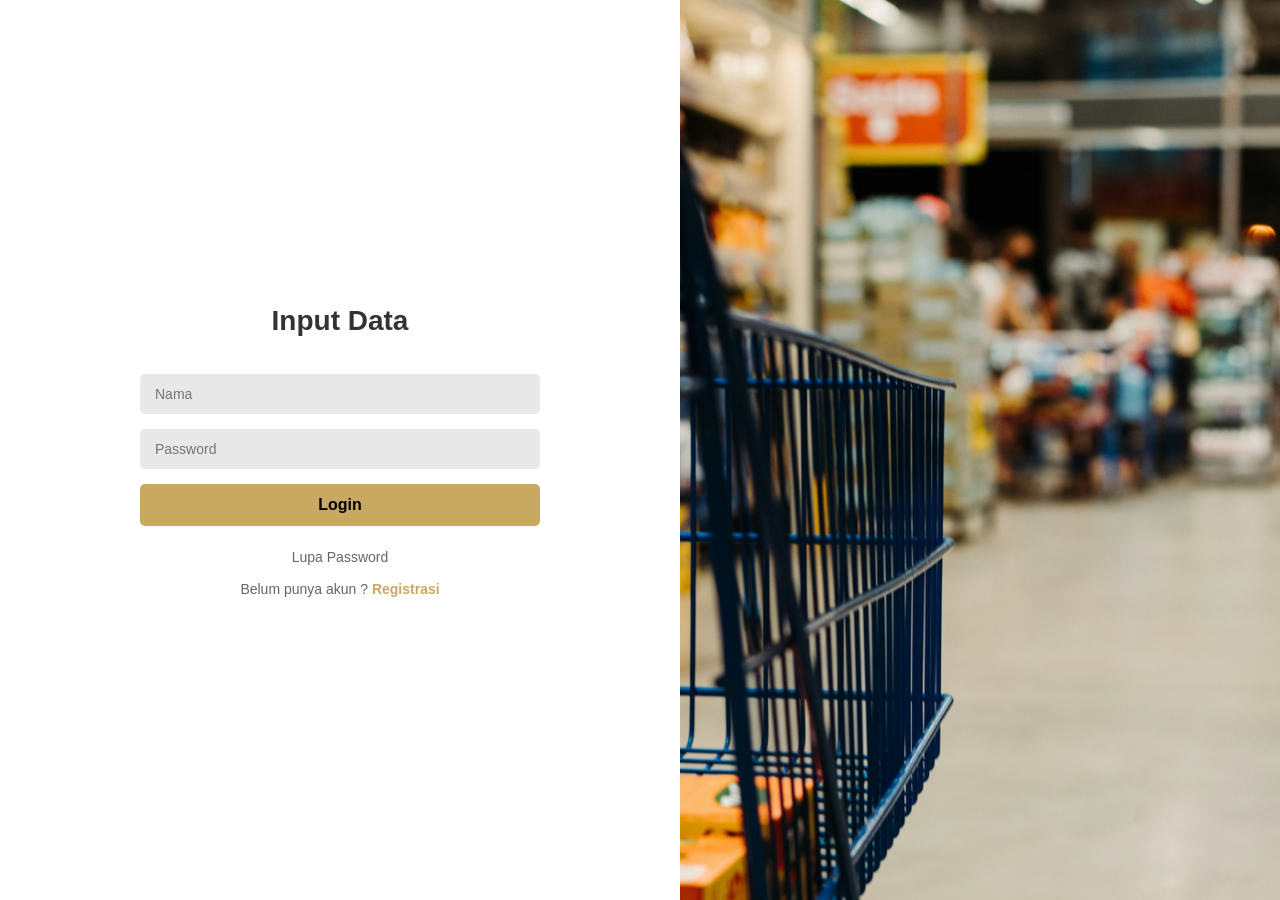
<file: index.html>
<!DOCTYPE html>
<html lang="id">
<head>
    <meta charset="UTF-8">
    <meta name="viewport" content="width=device-width, initial-scale=1.0">
    <title>Login - Mini Market</title>
    <link rel="stylesheet" href="styles.css">
    <link rel="icon" type="image/png" href="foto/icon.png">
</head>
<body>
    <div class="auth-container">
        <!-- Form Section (Left) -->
        <div class="auth-form-section">
            <h1 class="auth-title">Input Data</h1>
            <form class="auth-form" onsubmit="handleLogin(event)">
                <div class="form-group">
                    <input type="text" placeholder="Nama" class="auth-input" required>
                </div>
                <div class="form-group">
                    <input type="password" placeholder="Password" class="auth-input" required>
                </div>
                <button type="submit" class="auth-btn">Login</button>
            </form>
            
            <div class="auth-links">
                <a href="forgot-password.html" class="auth-link">Lupa Password</a>
                <p class="auth-signup">Belum punya akun ? <a href="register.html" class="auth-link-highlight">Registrasi</a></p>
            </div>
        </div>

        <!-- Image Section (Right) -->
        <div class="auth-image-section">
            <img src="foto/login.png" alt="Shopping Cart" class="auth-image">
        </div>
    </div>

    <script>
        function handleLogin(e) {
            e.preventDefault();
            alert('Login berhasil! Redirect ke halaman utama...');
            window.location.href = 'home.html';
        }
    </script>
</body>
</html>
</file>
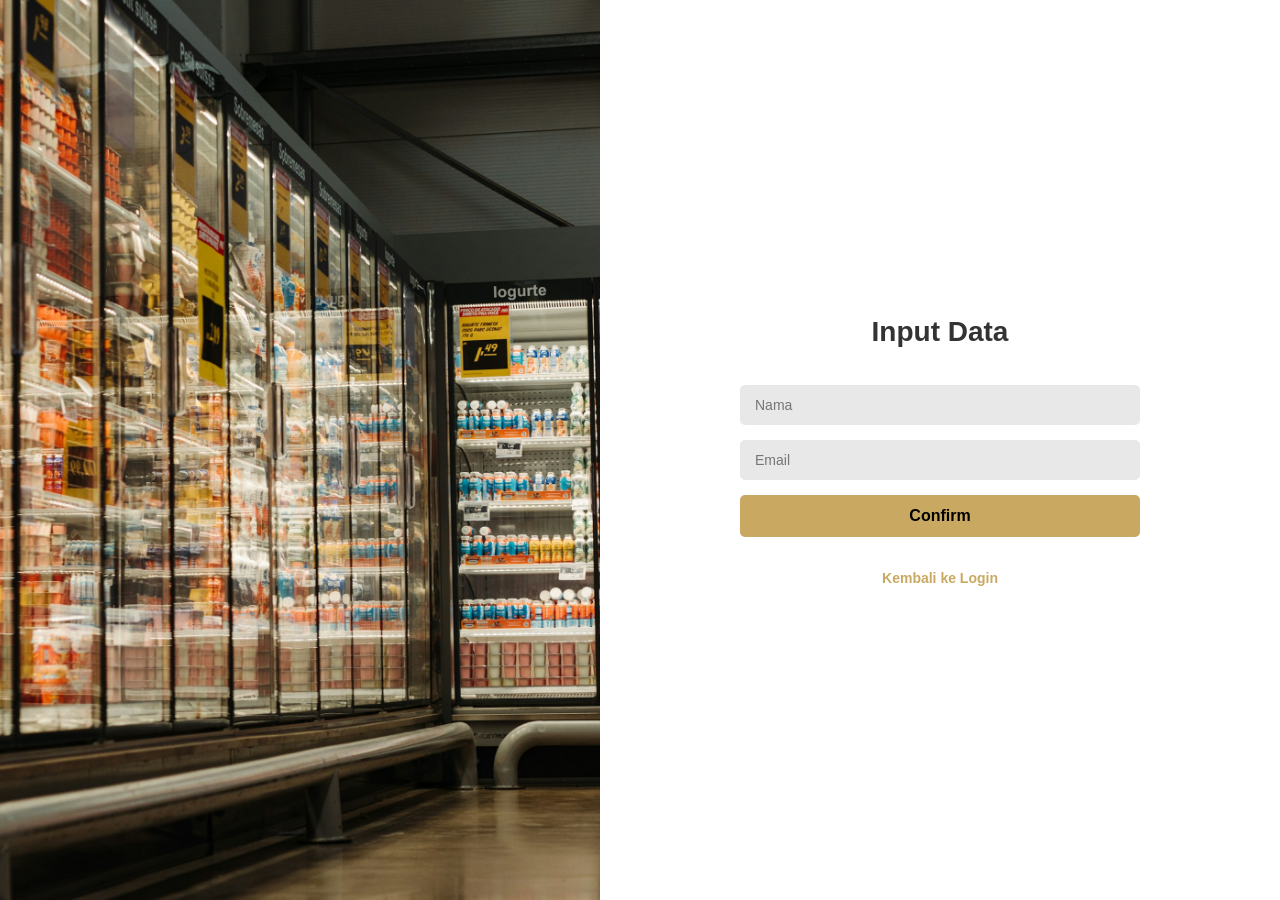
<file: forgot-password.html>
<!DOCTYPE html>
<html lang="id">
<head>
    <meta charset="UTF-8">
    <meta name="viewport" content="width=device-width, initial-scale=1.0">
    <title>Lupa Password - Mini Market</title>
    <link rel="stylesheet" href="styles.css">
    <link rel="icon" type="image/png" href="foto/icon.png">
</head>
<body>
    <div class="auth-container">
        <!-- Image Section (Left) -->
        <div class="auth-image-section">
            <img src="foto/forgot.png" alt="Freezer" class="auth-image">
        </div>

        <!-- Form Section (Right) -->
        <div class="auth-form-section">
            <h1 class="auth-title">Input Data</h1>
            <form class="auth-form" onsubmit="handleForgotPassword(event)">
                <div class="form-group">
                    <input type="text" placeholder="Nama" class="auth-input" required>
                </div>
                <div class="form-group">
                    <input type="email" placeholder="Email" class="auth-input" required>
                </div>
                <button type="submit" class="auth-btn">Confirm</button>
            </form>
            
            <p class="auth-back"><a href="index.html" class="auth-link-highlight">Kembali ke Login</a></p>
        </div>
    </div>

    <script>
        function handleForgotPassword(e) {
            e.preventDefault();
            alert('Link reset password telah dikirim ke email Anda!');
            window.location.href = 'index.html';
        }
    </script>
</body>
</html>
</file>
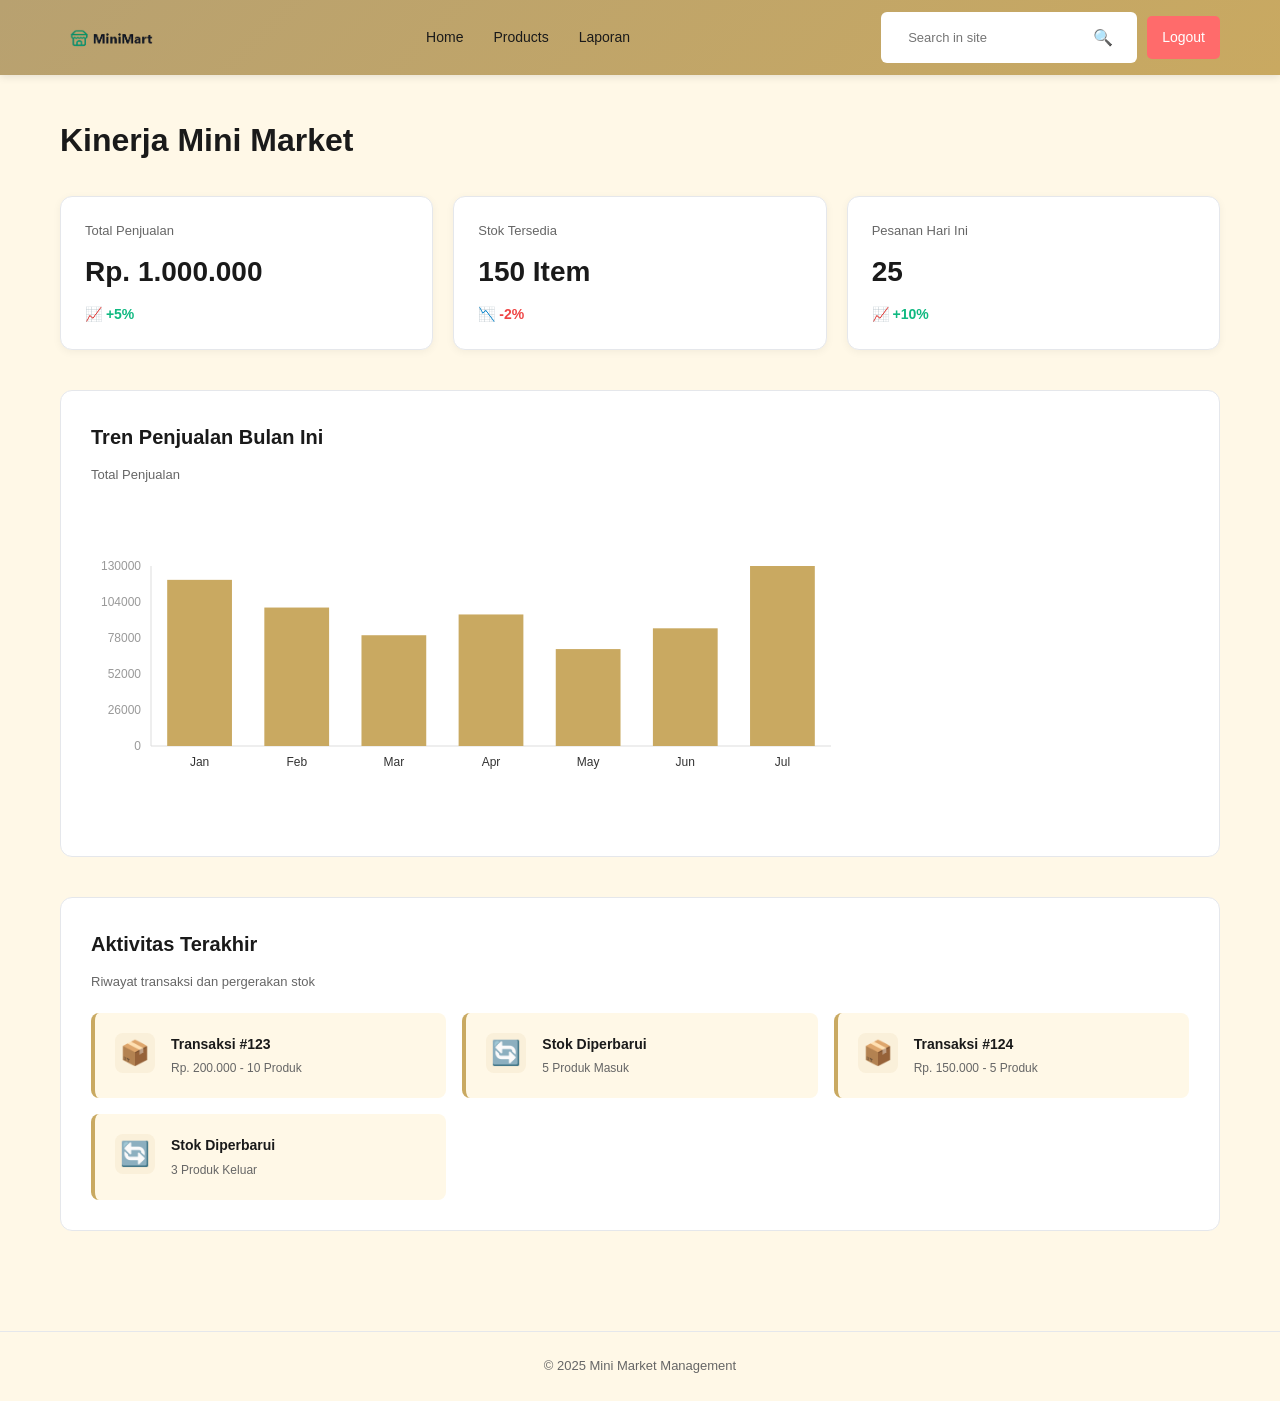
<file: home.html>
<!DOCTYPE html>
<html lang="id">
<head>
    <meta charset="UTF-8">
    <meta name="viewport" content="width=device-width, initial-scale=1.0">
    <title>Home - Mini Market Management</title>
    <link rel="stylesheet" href="styles.css">
    <link rel="icon" type="image/png" href="foto/icon.png">
</head>
<body>
    <!-- Header/Navigation -->
    <header class="header">
        <div class="header-container">
            <div class="logo">
                <img src="foto/logo.png" alt="Mini Market Logo" class="logo-image">
            </div>
            <nav class="nav">
                <a href="home.html" class="nav-link">Home</a>
                <a href="products.html" class="nav-link">Products</a>
                <a href="laporan.html" class="nav-link">Laporan</a>
            </nav>
            <div class="search-container">
                <input type="text" class="search-input" placeholder="Search in site">
                <button class="search-btn">🔍</button>
            </div>
            <!-- Added logout button outside search container -->
            <a href="javascript:void(0)" class="logout-btn" onclick="confirmLogout()">Logout</a>
        </div>
    </header>

    <!-- Main Content -->
    <main class="main-content">
        <h1>Kinerja Mini Market</h1>
        
        <!-- Stats Cards -->
        <div class="stats-container">
            <div class="stat-card fade-in" style="animation-delay: 0s">
                <p class="stat-label">Total Penjualan</p>
                <h3 class="stat-value">Rp. 1.000.000</h3>
                <p class="stat-change positive">📈 +5%</p>
            </div>
            <div class="stat-card fade-in" style="animation-delay: 0.1s">
                <p class="stat-label">Stok Tersedia</p>
                <h3 class="stat-value">150 Item</h3>
                <p class="stat-change negative">📉 -2%</p>
            </div>
            <div class="stat-card fade-in" style="animation-delay: 0.2s">
                <p class="stat-label">Pesanan Hari Ini</p>
                <h3 class="stat-value">25</h3>
                <p class="stat-change positive">📈 +10%</p>
            </div>
        </div>

        <!-- Chart Section -->
        <div class="chart-section fade-in" style="animation-delay: 0.3s">
            <h2>Tren Penjualan Bulan Ini</h2>
            <p class="chart-subtitle">Total Penjualan</p>
            <div class="chart-container">
                <canvas id="salesChart" width="800" height="300"></canvas>
            </div>
        </div>

        <!-- Activities Section -->
        <div class="activities-section fade-in" style="animation-delay: 0.4s">
            <h2>Aktivitas Terakhir</h2>
            <p class="activities-subtitle">Riwayat transaksi dan pergerakan stok</p>
            <div class="activities-grid">
                <div class="activity-card">
                    <div class="activity-icon">📦</div>
                    <div class="activity-content">
                        <h4>Transaksi #123</h4>
                        <p>Rp. 200.000 - 10 Produk</p>
                    </div>
                </div>
                <div class="activity-card">
                    <div class="activity-icon">🔄</div>
                    <div class="activity-content">
                        <h4>Stok Diperbarui</h4>
                        <p>5 Produk Masuk</p>
                    </div>
                </div>
                <div class="activity-card">
                    <div class="activity-icon">📦</div>
                    <div class="activity-content">
                        <h4>Transaksi #124</h4>
                        <p>Rp. 150.000 - 5 Produk</p>
                    </div>
                </div>
                <div class="activity-card">
                    <div class="activity-icon">🔄</div>
                    <div class="activity-content">
                        <h4>Stok Diperbarui</h4>
                        <p>3 Produk Keluar</p>
                    </div>
                </div>
            </div>
        </div>
    </main>

    <!-- Footer -->
    <footer class="footer">
        <p>© 2025 Mini Market Management</p>
    </footer>

    <!-- Added logout confirmation modal -->
    <div id="logoutModal" class="modal" style="display: none;">
        <div class="modal-content">
            <h2>Ingin Keluar ?</h2>
            <div class="modal-buttons">
                <button class="btn btn-cancel" onclick="cancelLogout()">Batal</button>
                <button class="btn btn-logout" onclick="proceedLogout()">Keluar</button>
            </div>
        </div>
    </div>

    <script src="script.js"></script>
</body>
</html>
</file>
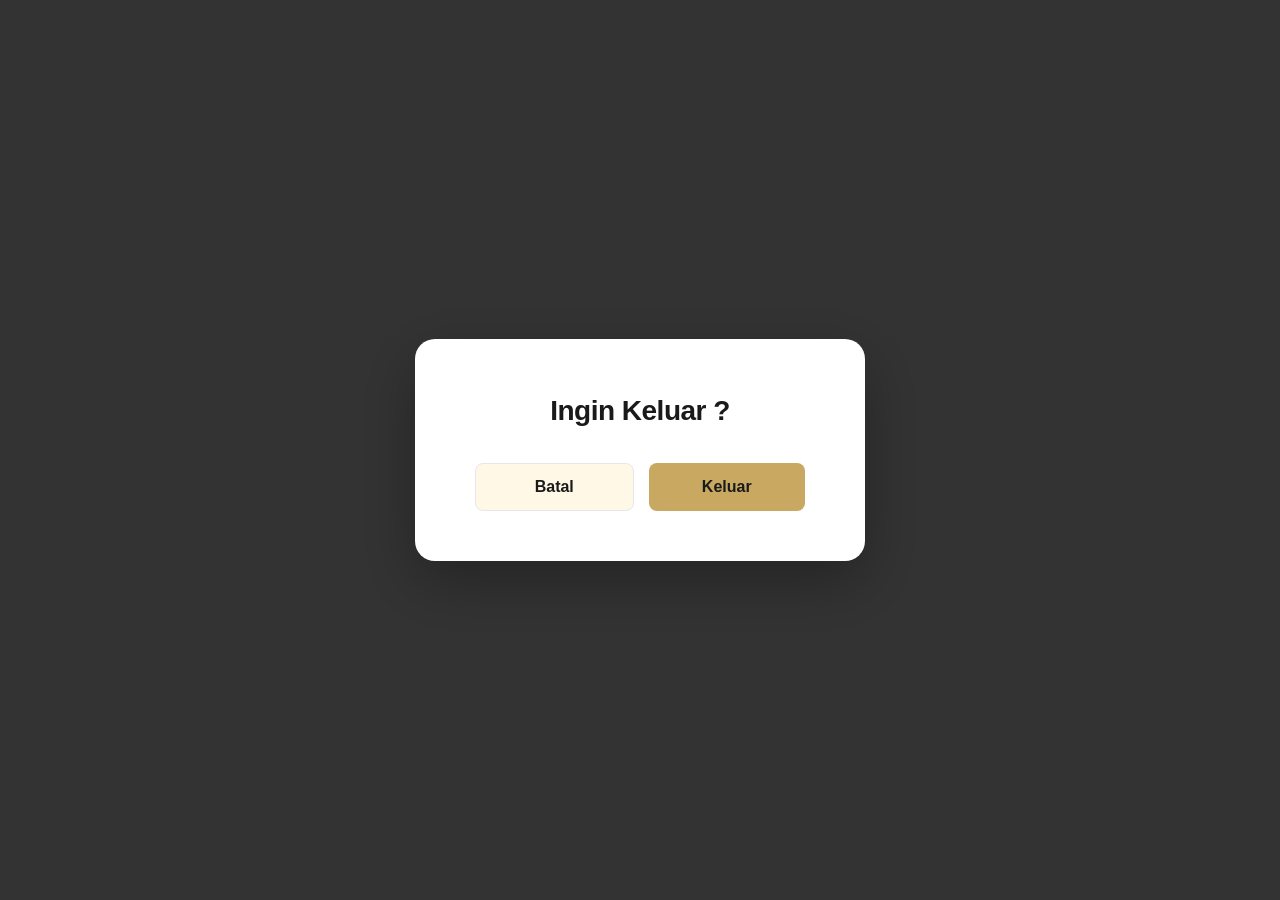
<file: logout.html>
<!DOCTYPE html>
<html lang="id">
<head>
    <meta charset="UTF-8">
    <meta name="viewport" content="width=device-width, initial-scale=1.0">
    <title>Logout - Mini Market Management</title>
    <link rel="stylesheet" href="styles.css">
    <link rel="icon" type="image/png" href="foto/icon.png">
    <style>
        /* Modal styling untuk logout confirmation */
        body {
            margin: 0;
            padding: 0;
            background: rgba(0, 0, 0, 0.5);
            display: flex;
            align-items: center;
            justify-content: center;
            min-height: 100vh;
        }

        .logout-modal {
            position: fixed;
            top: 0;
            left: 0;
            width: 100%;
            height: 100%;
            background: rgba(0, 0, 0, 0.6);
            display: flex;
            align-items: center;
            justify-content: center;
            z-index: 1000;
            animation: fadeIn 0.3s ease-out;
        }

        .logout-modal-content {
            background: white;
            padding: 50px 60px;
            border-radius: 20px;
            text-align: center;
            animation: slideUp 0.4s ease-out;
            max-width: 450px;
            width: 90%;
            box-shadow: 0 20px 60px rgba(0, 0, 0, 0.3);
        }

        .logout-modal-content h2 {
            font-size: 28px;
            font-weight: 600;
            margin: 0 0 30px 0;
            color: #1a1a1a;
            letter-spacing: -0.5px;
        }

        .logout-modal-buttons {
            display: flex;
            gap: 15px;
            justify-content: center;
        }

        .logout-btn-cancel,
        .logout-btn-exit {
            flex: 1;
            padding: 14px 30px;
            border: none;
            border-radius: 8px;
            font-size: 16px;
            font-weight: 600;
            cursor: pointer;
            transition: all 0.3s ease;
            text-decoration: none;
            display: inline-block;
            min-width: 140px;
        }

        .logout-btn-cancel {
            background-color: #FFF8E7;
            color: #1a1a1a;
            border: 1px solid #E5E7EB;
        }

        .logout-btn-cancel:hover {
            background-color: #F5F0E0;
            transform: translateY(-2px);
            box-shadow: 0 4px 12px rgba(0, 0, 0, 0.1);
        }

        .logout-btn-cancel:active {
            transform: translateY(0);
        }

        .logout-btn-exit {
            background-color: #C9A961;
            color: #1a1a1a;
        }

        .logout-btn-exit:hover {
            background-color: #B8956A;
            transform: translateY(-2px);
            box-shadow: 0 4px 12px rgba(201, 169, 97, 0.4);
        }

        .logout-btn-exit:active {
            transform: translateY(0);
        }

        @keyframes fadeIn {
            from {
                opacity: 0;
            }
            to {
                opacity: 1;
            }
        }

        @keyframes slideUp {
            from {
                opacity: 0;
                transform: translateY(30px);
            }
            to {
                opacity: 1;
                transform: translateY(0);
            }
        }

        @keyframes fadeOut {
            from {
                opacity: 1;
                transform: translateY(0);
            }
            to {
                opacity: 0;
                transform: translateY(30px);
            }
        }
    </style>
</head>
<body>
    <!-- Modal akan muncul otomatis saat halaman dibuka -->
    <div class="logout-modal" id="logoutModal">
        <div class="logout-modal-content">
            <h2>Ingin Keluar ?</h2>
            <div class="logout-modal-buttons">
                <button class="logout-btn-cancel" id="cancelBtn">Batal</button>
                <button class="logout-btn-exit" id="exitBtn">Keluar</button>
            </div>
        </div>
    </div>

    <script>
        document.addEventListener('DOMContentLoaded', function() {
            const cancelBtn = document.getElementById('cancelBtn');
            const exitBtn = document.getElementById('exitBtn');
            const logoutModal = document.getElementById('logoutModal');

            cancelBtn.addEventListener('click', function() {
                logoutModal.style.animation = 'fadeOut 0.3s ease-out forwards';
                setTimeout(function() {
                    window.history.back();
                }, 300);
            });

            exitBtn.addEventListener('click', function() {
                logoutModal.style.animation = 'fadeOut 0.3s ease-out forwards';
                setTimeout(function() {
                    window.location.href = './index.html';
                }, 300);
            });
        });
    </script>
</body>
</html>
</file>
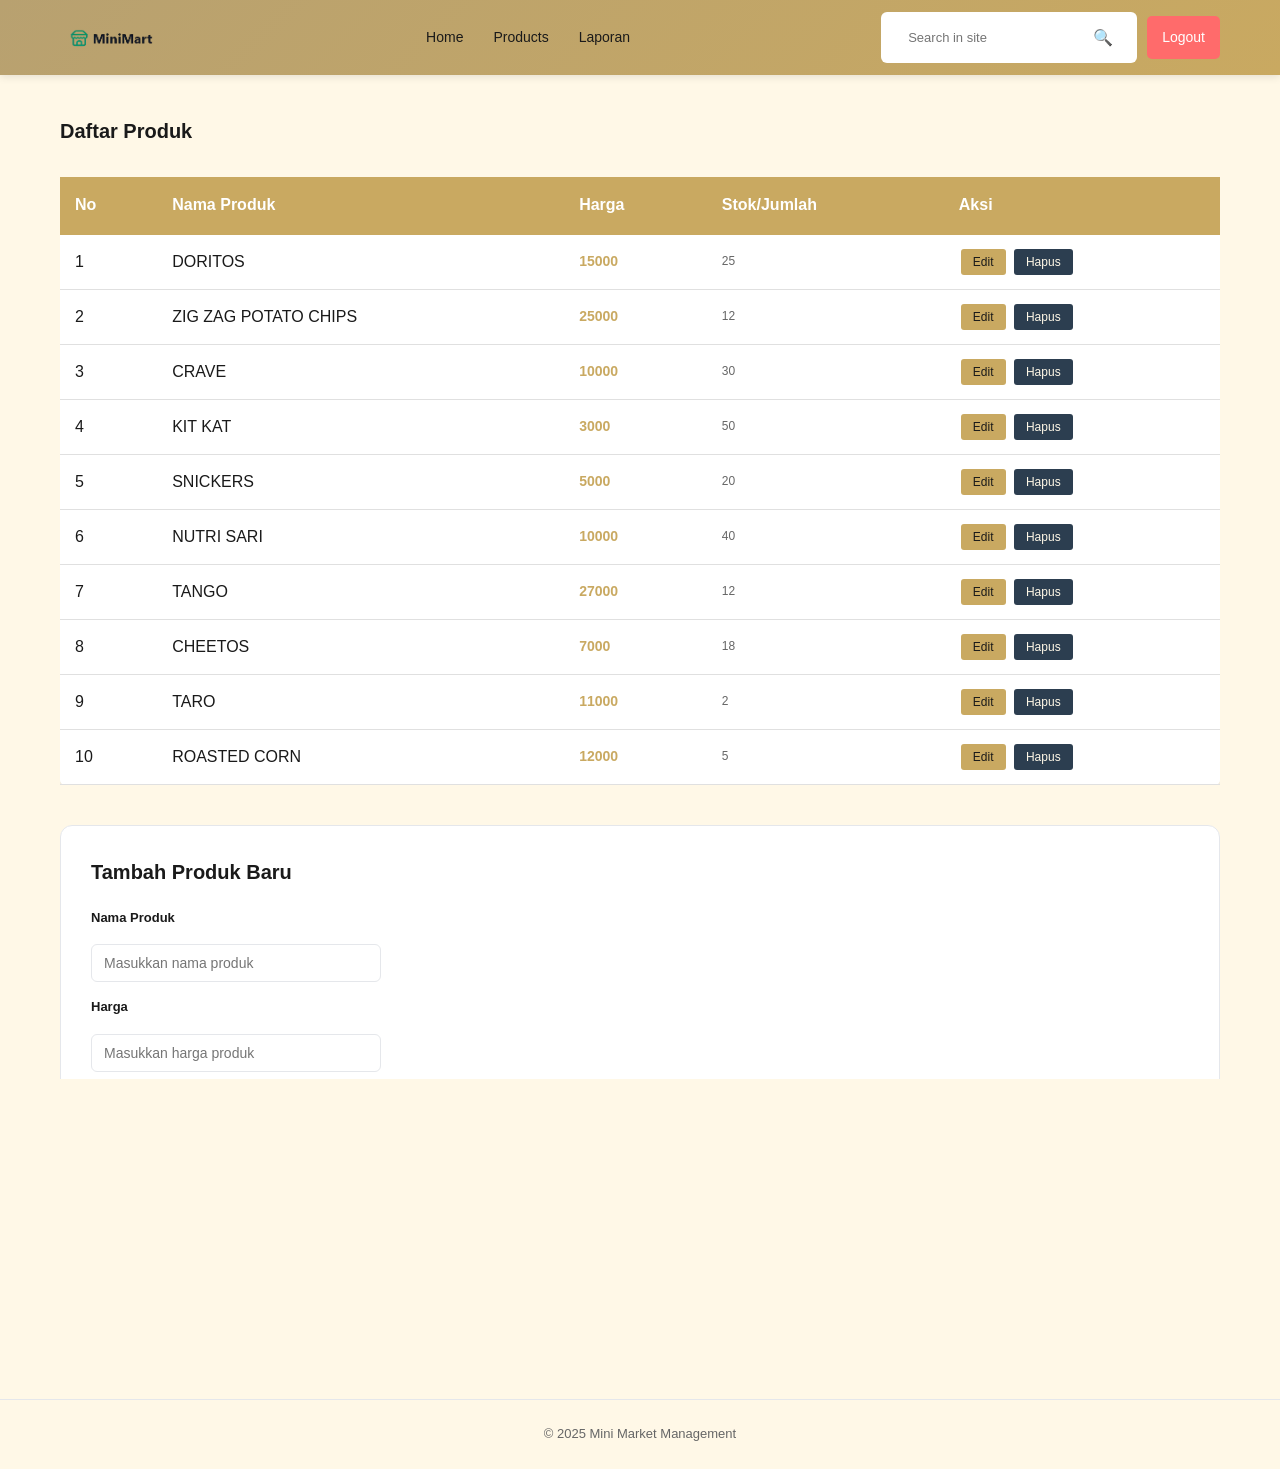
<file: products.html>
<!DOCTYPE html>
<html lang="id">
<head>
    <meta charset="UTF-8">
    <meta name="viewport" content="width=device-width, initial-scale=1.0">
    <title>Products - Mini Market Management</title>
    <link rel="stylesheet" href="styles.css">
    <link rel="icon" type="image/png" href="foto/icon.png">
</head>
<body>
    <!-- Header/Navigation -->
    <header class="header">
        <div class="header-container">
            <div class="logo">
                <img src="foto/logo.png" alt="Mini Market Logo" class="logo-image">
            </div>
            <nav class="nav">
                <a href="home.html" class="nav-link">Home</a>
                <a href="products.html" class="nav-link">Products</a>
                <a href="laporan.html" class="nav-link">Laporan</a>
            </nav>
            <div class="search-container">
                <input type="text" class="search-input" placeholder="Search in site">
                <button class="search-btn">🔍</button>
            </div>
            <!-- Added logout button outside search container -->
            <a href="javascript:void(0)" class="logout-btn" onclick="confirmLogout()">Logout</a>
        </div>
    </header>

    <!-- Main Content -->
    <main class="main-content">
        <h2>Daftar Produk</h2>
        <div class="products-table-section fade-in" style="animation-delay: 0s">
            <table class="products-table" id="productsTable">
                <thead>
                    <tr>
                        <th>No</th>
                        <th>Nama Produk</th>
                        <th>Harga</th>
                        <th>Stok/Jumlah</th>
                        <th>Aksi</th>
                    </tr>
                </thead>
                <tbody>
                    <tr data-id="1">
                        <td>1</td>
                        <td class="product-name">DORITOS</td>
                        <td class="product-price">15000</td>
                        <td class="product-stock">25</td>
                        <td class="product-action">
                            <button class="btn-action btn-edit" onclick="editProduct(this)">Edit</button>
                            <button class="btn-action btn-save" style="display:none" onclick="saveProduct(this)">Simpan</button>
                            <button class="btn-action btn-cancel" style="display:none" onclick="cancelEdit(this)">Batal</button>
                            <button class="btn-action btn-delete" onclick="deleteProduct(this)">Hapus</button>
                        </td>
                    </tr>
                    <tr data-id="2">
                        <td>2</td>
                        <td class="product-name">ZIG ZAG POTATO CHIPS</td>
                        <td class="product-price">25000</td>
                        <td class="product-stock">12</td>
                        <td class="product-action">
                            <button class="btn-action btn-edit" onclick="editProduct(this)">Edit</button>
                            <button class="btn-action btn-save" style="display:none" onclick="saveProduct(this)">Simpan</button>
                            <button class="btn-action btn-cancel" style="display:none" onclick="cancelEdit(this)">Batal</button>
                            <button class="btn-action btn-delete" onclick="deleteProduct(this)">Hapus</button>
                        </td>
                    </tr>
                    <tr data-id="3">
                        <td>3</td>
                        <td class="product-name">CRAVE</td>
                        <td class="product-price">10000</td>
                        <td class="product-stock">30</td>
                        <td class="product-action">
                            <button class="btn-action btn-edit" onclick="editProduct(this)">Edit</button>
                            <button class="btn-action btn-save" style="display:none" onclick="saveProduct(this)">Simpan</button>
                            <button class="btn-action btn-cancel" style="display:none" onclick="cancelEdit(this)">Batal</button>
                            <button class="btn-action btn-delete" onclick="deleteProduct(this)">Hapus</button>
                        </td>
                    </tr>
                    <tr data-id="4">
                        <td>4</td>
                        <td class="product-name">KIT KAT</td>
                        <td class="product-price">3000</td>
                        <td class="product-stock">50</td>
                        <td class="product-action">
                            <button class="btn-action btn-edit" onclick="editProduct(this)">Edit</button>
                            <button class="btn-action btn-save" style="display:none" onclick="saveProduct(this)">Simpan</button>
                            <button class="btn-action btn-cancel" style="display:none" onclick="cancelEdit(this)">Batal</button>
                            <button class="btn-action btn-delete" onclick="deleteProduct(this)">Hapus</button>
                        </td>
                    </tr>
                    <tr data-id="5">
                        <td>5</td>
                        <td class="product-name">SNICKERS</td>
                        <td class="product-price">5000</td>
                        <td class="product-stock">20</td>
                        <td class="product-action">
                            <button class="btn-action btn-edit" onclick="editProduct(this)">Edit</button>
                            <button class="btn-action btn-save" style="display:none" onclick="saveProduct(this)">Simpan</button>
                            <button class="btn-action btn-cancel" style="display:none" onclick="cancelEdit(this)">Batal</button>
                            <button class="btn-action btn-delete" onclick="deleteProduct(this)">Hapus</button>
                        </td>
                    </tr>
                    <tr data-id="6">
                        <td>6</td>
                        <td class="product-name">NUTRI SARI</td>
                        <td class="product-price">10000</td>
                        <td class="product-stock">40</td>
                        <td class="product-action">
                            <button class="btn-action btn-edit" onclick="editProduct(this)">Edit</button>
                            <button class="btn-action btn-save" style="display:none" onclick="saveProduct(this)">Simpan</button>
                            <button class="btn-action btn-cancel" style="display:none" onclick="cancelEdit(this)">Batal</button>
                            <button class="btn-action btn-delete" onclick="deleteProduct(this)">Hapus</button>
                        </td>
                    </tr>
                    <tr data-id="7">
                        <td>7</td>
                        <td class="product-name">TANGO</td>
                        <td class="product-price">27000</td>
                        <td class="product-stock">12</td>
                        <td class="product-action">
                            <button class="btn-action btn-edit" onclick="editProduct(this)">Edit</button>
                            <button class="btn-action btn-save" style="display:none" onclick="saveProduct(this)">Simpan</button>
                            <button class="btn-action btn-cancel" style="display:none" onclick="cancelEdit(this)">Batal</button>
                            <button class="btn-action btn-delete" onclick="deleteProduct(this)">Hapus</button>
                        </td>
                    </tr>
                    <tr data-id="8">
                        <td>8</td>
                        <td class="product-name">CHEETOS</td>
                        <td class="product-price">7000</td>
                        <td class="product-stock">18</td>
                        <td class="product-action">
                            <button class="btn-action btn-edit" onclick="editProduct(this)">Edit</button>
                            <button class="btn-action btn-save" style="display:none" onclick="saveProduct(this)">Simpan</button>
                            <button class="btn-action btn-cancel" style="display:none" onclick="cancelEdit(this)">Batal</button>
                            <button class="btn-action btn-delete" onclick="deleteProduct(this)">Hapus</button>
                        </td>
                    </tr>
                    <tr data-id="9">
                        <td>9</td>
                        <td class="product-name">TARO</td>
                        <td class="product-price">11000</td>
                        <td class="product-stock">2</td>
                        <td class="product-action">
                            <button class="btn-action btn-edit" onclick="editProduct(this)">Edit</button>
                            <button class="btn-action btn-save" style="display:none" onclick="saveProduct(this)">Simpan</button>
                            <button class="btn-action btn-cancel" style="display:none" onclick="cancelEdit(this)">Batal</button>
                            <button class="btn-action btn-delete" onclick="deleteProduct(this)">Hapus</button>
                        </td>
                    </tr>
                    <tr data-id="10">
                        <td>10</td>
                        <td class="product-name">ROASTED CORN</td>
                        <td class="product-price">12000</td>
                        <td class="product-stock">5</td>
                        <td class="product-action">
                            <button class="btn-action btn-edit" onclick="editProduct(this)">Edit</button>
                            <button class="btn-action btn-save" style="display:none" onclick="saveProduct(this)">Simpan</button>
                            <button class="btn-action btn-cancel" style="display:none" onclick="cancelEdit(this)">Batal</button>
                            <button class="btn-action btn-delete" onclick="deleteProduct(this)">Hapus</button>
                        </td>
                    </tr>
                </tbody>
            </table>
        </div>

        <!-- Add New Product Section -->
        <div class="product-form-section fade-in" style="animation-delay: 0.2s">
            <h2>Tambah Produk Baru</h2>
            <form class="product-form" id="addProductForm">
                <div class="form-row">
                    <div class="form-group">
                        <label>Nama Produk</label>
                        <input type="text" placeholder="Masukkan nama produk" class="form-input" id="newProductName">
                    </div>
                    <div class="form-group">
                        <label>Harga</label>
                        <input type="number" placeholder="Masukkan harga produk" class="form-input" id="newProductPrice">
                    </div>
                    <div class="form-group">
                        <label>Stok</label>
                        <input type="number" placeholder="Masukkan jumlah stok" class="form-input" id="newProductStock">
                    </div>
                </div>
                <div class="form-buttons">
                    <button type="button" class="btn btn-add" onclick="addProduct()">Tambah Produk</button>
                </div>
            </form>
        </div>
    </main>

    <!-- Footer -->
    <footer class="footer">
        <p>© 2025 Mini Market Management</p>
    </footer>

    <!-- Added logout confirmation modal -->
    <div id="logoutModal" class="modal" style="display: none;">
        <div class="modal-content">
            <h2>Ingin Keluar ?</h2>
            <div class="modal-buttons">
                <button class="btn btn-cancel" onclick="cancelLogout()">Batal</button>
                <button class="btn btn-logout" onclick="proceedLogout()">Keluar</button>
            </div>
        </div>
    </div>

    <script src="script.js"></script>
</body>
</html>
</file>
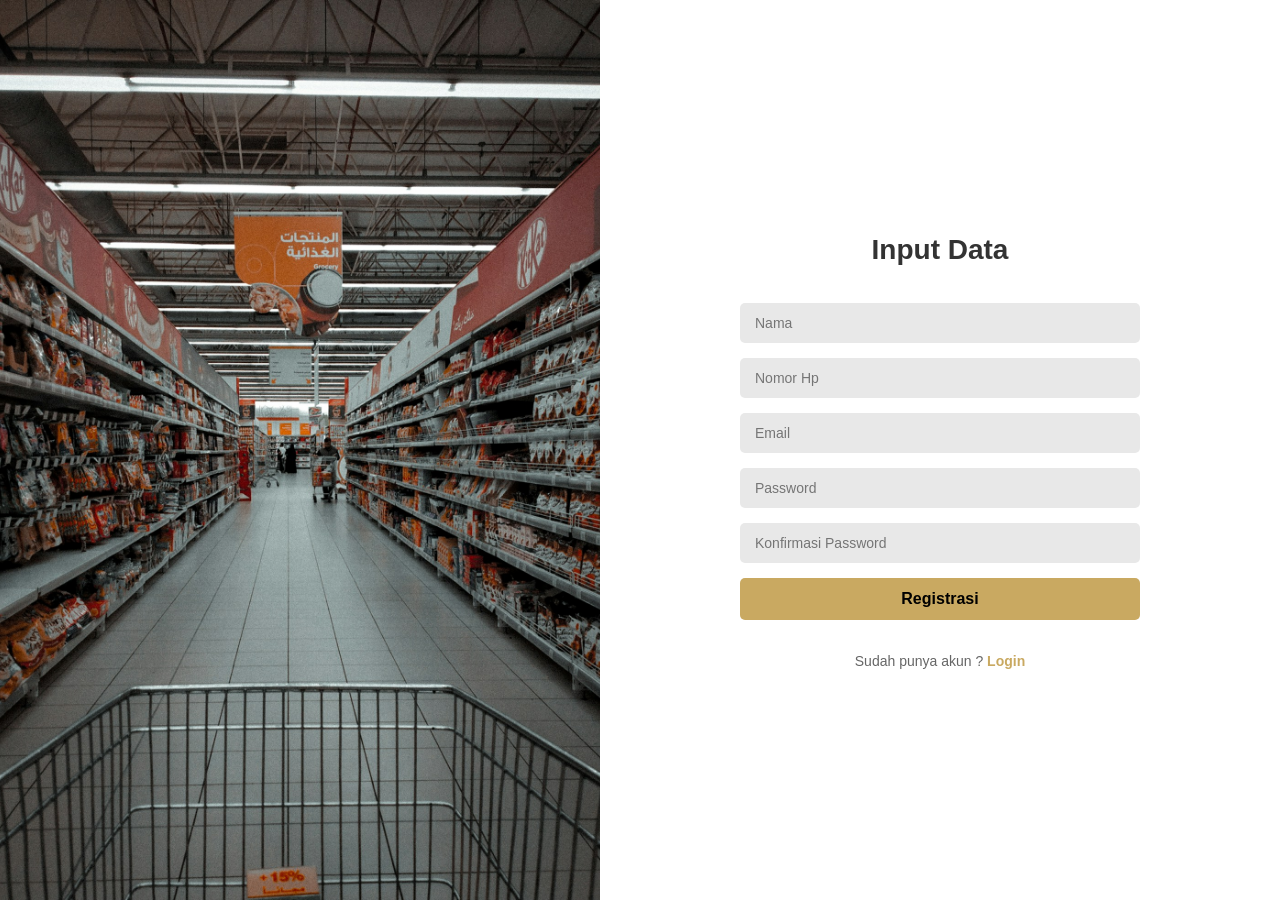
<file: register.html>
<!DOCTYPE html>
<html lang="id">
<head>
    <meta charset="UTF-8">
    <meta name="viewport" content="width=device-width, initial-scale=1.0">
    <title>Registrasi - Mini Market</title>
    <link rel="stylesheet" href="styles.css">
    <link rel="icon" type="image/png" href="foto/icon.png">
</head>
<body>
    <div class="auth-container">
        <!-- Image Section (Left) -->
        <div class="auth-image-section">
            <img src="foto/registrasi.png" alt="Supermarket" class="auth-image">
        </div>

        <!-- Form Section (Right) -->
        <div class="auth-form-section">
            <h1 class="auth-title">Input Data</h1>
            <form class="auth-form" onsubmit="handleRegister(event)">
                <div class="form-group">
                    <input type="text" placeholder="Nama" class="auth-input" required>
                </div>
                <div class="form-group">
                    <input type="tel" placeholder="Nomor Hp" class="auth-input" required>
                </div>
                <div class="form-group">
                    <input type="email" placeholder="Email" class="auth-input" required>
                </div>
                <div class="form-group">
                    <input type="password" placeholder="Password" class="auth-input" required>
                </div>
                <div class="form-group">
                    <input type="password" placeholder="Konfirmasi Password" class="auth-input" required>
                </div>
                <button type="submit" class="auth-btn">Registrasi</button>
            </form>
            
            <p class="auth-login">Sudah punya akun ? <a href="index.html" class="auth-link-highlight">Login</a></p>
        </div>
    </div>

    <script>
        function handleRegister(e) {
            e.preventDefault();
            alert('Registrasi berhasil! Silakan login...');
            window.location.href = 'index.html';
        }
    </script>
</body>
</html>
</file>
<file: styles.css>
* {
    margin: 0;
    padding: 0;
    box-sizing: border-box;
}

:root {
    --bg-primary: #FFF8E7;
    --bg-secondary: #FFFFFF;
    --text-primary: #1a1a1a;
    --text-secondary: #666666;
    --accent-gold: #C9A961;
    --accent-green: #2D5016;
    --border-color: #E5E7EB;
    --success-color: #10B981;
    --danger-color: #EF4444;
}

body {
    font-family: -apple-system, BlinkMacSystemFont, 'Segoe UI', 'Roboto', 'Oxygen', 'Ubuntu', 'Cantarell', sans-serif;
    background-color: var(--bg-primary);
    color: var(--text-primary);
    line-height: 1.6;
}

/* Logo styling */
.logo {
  display: flex;
  align-items: center;
  cursor: pointer;
}

.logo-image {
  height: 30px; /* Mengecilkan logo dari 40px menjadi 30px */
  width: auto;
  max-width: 150px;
  object-fit: contain;
}

.logo-image:hover {
  opacity: 0.8;
  transition: opacity 0.3s ease;
}

/* Update search container to include logout button styling */
.search-container {
  display: flex;
  align-items: center;
  gap: 10px;
  background-color: white;
  border-radius: 5px;
  padding: 0;
  /* No need gap for logout since it's now outside */
}

.search-input {
  flex: 1;
  border: none;
  padding: 10px 15px;
  font-size: 14px;
  border-radius: 5px 0 0 5px;
  outline: none;
}

.search-btn {
  background: none;
  border: none;
  font-size: 18px;
  cursor: pointer;
  padding: 10px 12px;
  border-radius: 0 5px 5px 0;
  transition: background-color 0.3s ease;
}

.search-btn:hover {
  background-color: #f0f0f0;
}

/* Style logout button to appear outside search container */
.logout-btn {
  background-color: #ff6b6b;
  color: white;
  padding: 10px 15px;
  border: none;
  border-radius: 5px;
  cursor: pointer;
  font-size: 14px;
  font-weight: 500;
  text-decoration: none;
  display: inline-block;
  transition: background-color 0.3s ease;
  margin-left: 10px;
}

.logout-btn:hover {
  background-color: #ff5252;
}

/* Remove the search-container specific logout styling */
.search-container .logout-btn {
  display: none;
}

/* Add authentication pages styling */
.auth-container {
  display: flex;
  height: 100vh;
  background-color: #f5f5f5;
}

.auth-form-section {
  flex: 1;
  display: flex;
  flex-direction: column;
  justify-content: center;
  align-items: center;
  padding: 40px;
  background-color: white;
}

.auth-image-section {
  flex: 1;
  overflow: hidden;
}

.auth-image {
  width: 100%;
  height: 100%;
  object-fit: cover;
}

.auth-title {
  font-size: 28px;
  font-weight: 600;
  margin-bottom: 30px;
  color: #333;
  text-align: center;
}

.auth-form {
  width: 100%;
  max-width: 400px;
}

.auth-input {
  width: 100%;
  padding: 12px 15px;
  margin-bottom: 15px;
  border: none;
  background-color: #e8e8e8;
  border-radius: 5px;
  font-size: 14px;
  font-family: sans-serif;
}

.auth-input:focus {
  outline: none;
  background-color: #d0d0d0;
}

.auth-btn {
  width: 100%;
  padding: 12px;
  margin-bottom: 20px;
  background-color: #c9a961;
  color: black;
  border: none;
  border-radius: 5px;
  font-size: 16px;
  font-weight: 600;
  cursor: pointer;
  transition: background-color 0.3s ease;
}

.auth-btn:hover {
  background-color: #b39250;
}

.auth-links {
  text-align: center;
  width: 100%;
  max-width: 400px;
}

.auth-link {
  color: #666;
  text-decoration: none;
  font-size: 14px;
  display: block;
  margin-bottom: 10px;
}

.auth-link:hover {
  color: #333;
}

.auth-link-highlight {
  color: #c9a961;
  font-weight: 600;
  text-decoration: none;
}

.auth-link-highlight:hover {
  text-decoration: underline;
}

.auth-signup,
.auth-login,
.auth-back {
  font-size: 14px;
  color: #666;
  text-align: center;
  margin-top: 10px;
}

/* Responsive Design */
@media (max-width: 768px) {
  .auth-container {
    flex-direction: column;
  }

  .auth-form-section {
    padding: 30px 20px;
  }

  .auth-image-section {
    height: 200px;
  }

  .auth-form {
    max-width: 100%;
  }
}

/* Add table and products styling */
.products-table-section {
  margin: 30px 0;
  overflow-x: auto;
}

.products-table {
  width: 100%;
  border-collapse: collapse;
  background-color: white;
  box-shadow: 0 2px 4px rgba(0, 0, 0, 0.1);
  border-radius: 5px;
}

.products-table thead {
  background-color: #c9a961;
  color: white;
}

.products-table th {
  padding: 15px;
  text-align: left;
  font-weight: 600;
  border-bottom: 2px solid #c9a961;
}

.products-table td {
  padding: 12px 15px;
  border-bottom: 1px solid #e0e0e0;
}

.products-table tbody tr:hover {
  background-color: #f9f9f9;
}

.products-table tbody tr {
  transition: background-color 0.3s ease;
}

.edit-input {
  width: 100%;
  padding: 8px;
  border: 2px solid #c9a961;
  border-radius: 3px;
  font-size: 14px;
  font-family: sans-serif;
  box-sizing: border-box;
}

.edit-input:focus {
  outline: none;
  border-color: #b39250;
  background-color: #fffef5;
}

.btn-action {
  padding: 6px 12px;
  margin: 2px;
  border: none;
  border-radius: 3px;
  font-size: 12px;
  cursor: pointer;
  transition: all 0.3s ease;
  font-weight: 500;
}

.btn-edit {
  background-color: #4caf50;
  color: white;
}

.btn-edit:hover {
  background-color: #45a049;
}

.btn-save {
  background-color: #2196f3;
  color: white;
}

.btn-save:hover {
  background-color: #0b7dda;
}

.btn-cancel {
  background-color: #f44336;
  color: white;
}

.btn-cancel:hover {
  background-color: #da190b;
}

/* Added styling for delete button */
.btn-delete {
  background-color: #ff6b6b;
  color: white;
}

.btn-delete:hover {
  background-color: #ff5252;
}

.product-form-section {
  margin-top: 40px;
  padding: 20px;
  background-color: #f9f9f9;
  border-radius: 5px;
}

.product-form {
  max-width: 600px;
}

.form-row {
  display: flex;
  gap: 15px;
  flex-wrap: wrap;
}

.form-group {
  flex: 1;
  min-width: 200px;
}

.form-group label {
  display: block;
  margin-bottom: 8px;
  font-weight: 500;
  color: #333;
}

.form-input {
  width: 100%;
  padding: 10px;
  border: 1px solid #ddd;
  border-radius: 5px;
  font-size: 14px;
  font-family: sans-serif;
  box-sizing: border-box;
}

.form-input:focus {
  outline: none;
  border-color: #c9a961;
  box-shadow: 0 0 5px rgba(201, 169, 97, 0.3);
}

.form-buttons {
  margin-top: 20px;
}

.btn-add {
  background-color: #c9a961;
  color: black;
  padding: 10px 20px;
  border: none;
  border-radius: 5px;
  font-size: 14px;
  font-weight: 600;
  cursor: pointer;
  transition: background-color 0.3s ease;
}

.btn-add:hover {
  background-color: #b39250;
}

@media (max-width: 768px) {
  .products-table {
    font-size: 12px;
  }

  .products-table th,
  .products-table td {
    padding: 8px;
  }

  .form-row {
    flex-direction: column;
  }

  .form-group {
    min-width: 100%;
  }
}

/* HEADER */
.header {
    background: linear-gradient(135deg, #B8A170 0%, #C9A961 100%);
    padding: 0;
    position: sticky;
    top: 0;
    z-index: 100;
    box-shadow: 0 2px 8px rgba(0, 0, 0, 0.1);
}

.header-container {
    max-width: 1200px;
    margin: 0 auto;
    display: flex;
    align-items: center;
    justify-content: space-between;
    padding: 12px 20px;
}

.logo {
    display: flex;
    align-items: center;
    gap: 12px;
    font-weight: 700;
    font-size: 18px;
    color: var(--text-primary);
    cursor: pointer;
}

.logo-circle {
    width: 32px;
    height: 32px;
    background-color: #2C3E50;
    border-radius: 50%;
}

.logo-text {
    font-weight: 700;
}

.nav {
    display: flex;
    gap: 30px;
    flex: 1;
    justify-content: center;
}

.nav-link {
    color: var(--text-primary);
    text-decoration: none;
    font-weight: 500;
    font-size: 14px;
    transition: opacity 0.3s;
    cursor: pointer;
}

.nav-link:hover {
    opacity: 0.7;
}

.nav-link.logout-btn {
    font-weight: 600;
}

.search-container {
    display: flex;
    align-items: center;
    gap: 8px;
    background: var(--bg-secondary);
    padding: 6px 12px;
    border-radius: 6px;
}

.search-input {
    border: none;
    background: transparent;
    font-size: 13px;
    outline: none;
    width: 180px;
}

.search-btn {
    background: none;
    border: none;
    cursor: pointer;
    font-size: 16px;
}

/* MAIN CONTENT */
.main-content {
    max-width: 1200px;
    margin: 0 auto;
    padding: 40px 20px;
}

.page {
    display: none;
    animation: fadeIn 0.5s ease-in-out;
}

.page.active {
    display: block;
}

@keyframes fadeIn {
    from {
        opacity: 0;
    }
    to {
        opacity: 1;
    }
}

.fade-in {
    animation: slideUp 0.6s ease-out forwards;
    opacity: 0;
}

@keyframes slideUp {
    from {
        opacity: 0;
        transform: translateY(20px);
    }
    to {
        opacity: 1;
        transform: translateY(0);
    }
}

h1 {
    font-size: 32px;
    margin-bottom: 30px;
    color: var(--text-primary);
    font-weight: 700;
}

h2 {
    font-size: 20px;
    margin-bottom: 12px;
    color: var(--text-primary);
    font-weight: 600;
}

/* STATS CARDS */
.stats-container {
    display: grid;
    grid-template-columns: repeat(auto-fit, minmax(280px, 1fr));
    gap: 20px;
    margin-bottom: 40px;
}

.stat-card {
    background: var(--bg-secondary);
    padding: 24px;
    border-radius: 12px;
    border: 1px solid var(--border-color);
    box-shadow: 0 2px 8px rgba(0, 0, 0, 0.05);
    transition: transform 0.3s, box-shadow 0.3s;
}

.stat-card:hover {
    transform: translateY(-4px);
    box-shadow: 0 8px 16px rgba(0, 0, 0, 0.1);
}

.stat-label {
    font-size: 13px;
    color: var(--text-secondary);
    margin-bottom: 8px;
    font-weight: 500;
}

.stat-value {
    font-size: 28px;
    font-weight: 700;
    margin-bottom: 8px;
}

.stat-change {
    font-size: 14px;
    font-weight: 600;
}

.stat-change.positive {
    color: var(--success-color);
}

.stat-change.negative {
    color: var(--danger-color);
}

/* CHART SECTION */
.chart-section {
    background: var(--bg-secondary);
    padding: 30px;
    border-radius: 12px;
    border: 1px solid var(--border-color);
    margin-bottom: 40px;
}

.chart-subtitle {
    font-size: 13px;
    color: var(--text-secondary);
    margin-bottom: 20px;
    font-weight: 500;
}

.chart-container {
    position: relative;
    height: 300px;
    margin-bottom: 20px;
}

canvas {
    max-height: 100%;
}

/* ACTIVITIES SECTION */
.activities-section {
    background: var(--bg-secondary);
    padding: 30px;
    border-radius: 12px;
    border: 1px solid var(--border-color);
}

.activities-subtitle {
    font-size: 13px;
    color: var(--text-secondary);
    margin-bottom: 20px;
}

.activities-grid {
    display: grid;
    grid-template-columns: repeat(auto-fit, minmax(300px, 1fr));
    gap: 16px;
}

.activity-card {
    display: flex;
    gap: 16px;
    padding: 20px;
    border-left: 4px solid var(--accent-gold);
    background: var(--bg-primary);
    border-radius: 8px;
    transition: transform 0.3s;
}

.activity-card:hover {
    transform: translateX(4px);
}

.activity-icon {
    font-size: 24px;
    width: 40px;
    height: 40px;
    display: flex;
    align-items: center;
    justify-content: center;
    background: rgba(201, 169, 97, 0.1);
    border-radius: 8px;
}

.activity-content h4 {
    font-size: 14px;
    font-weight: 600;
    margin-bottom: 4px;
}

.activity-content p {
    font-size: 12px;
    color: var(--text-secondary);
}

/* PRODUCTS PAGE */
.products-grid {
    display: grid;
    grid-template-columns: repeat(auto-fill, minmax(200px, 1fr));
    gap: 20px;
    margin-bottom: 40px;
}

.product-card {
    background: var(--bg-secondary);
    border: 1px solid var(--border-color);
    border-radius: 12px;
    overflow: hidden;
    transition: transform 0.3s, box-shadow 0.3s;
    cursor: pointer;
}

.product-card:hover {
    transform: translateY(-8px);
    box-shadow: 0 12px 24px rgba(0, 0, 0, 0.15);
}

.product-image {
    width: 100%;
    height: 160px;
    object-fit: cover;
}

.product-card h3 {
    padding: 12px 16px 8px;
    font-size: 14px;
    font-weight: 600;
}

.product-price {
    padding: 0 16px 4px;
    color: var(--accent-gold);
    font-weight: 700;
    font-size: 14px;
}

.product-stock {
    padding: 0 16px 12px;
    color: var(--text-secondary);
    font-size: 12px;
}

/* FORM SECTION */
.product-form-section {
    background: var(--bg-secondary);
    padding: 30px;
    border-radius: 12px;
    border: 1px solid var(--border-color);
    margin-bottom: 40px;
}

.product-form {
    display: grid;
    grid-template-columns: repeat(auto-fit, minmax(250px, 1fr));
    gap: 20px;
    margin-top: 20px;
}

.form-group {
    display: flex;
    flex-direction: column;
    gap: 8px;
}

.form-group label {
    font-size: 13px;
    font-weight: 600;
    color: var(--text-primary);
}

.form-input {
    padding: 10px 12px;
    border: 1px solid var(--border-color);
    border-radius: 6px;
    font-size: 14px;
    font-family: inherit;
    transition: border-color 0.3s;
}

.form-input:focus {
    outline: none;
    border-color: var(--accent-gold);
}

.form-buttons {
    display: flex;
    gap: 12px;
    grid-column: 1 / -1;
    justify-content: center;
    margin-top: 10px;
}

/* REPORT SECTION */
.report-section {
    background: var(--bg-secondary);
    padding: 30px;
    border-radius: 12px;
    border: 1px solid var(--border-color);
    margin-bottom: 30px;
}

.export-section {
    background: var(--bg-secondary);
    padding: 30px;
    border-radius: 12px;
    border: 1px solid var(--border-color);
}

.export-format {
    margin-bottom: 20px;
}

.export-format label {
    display: block;
    font-size: 13px;
    font-weight: 600;
    margin-bottom: 12px;
}

.format-buttons {
    display: flex;
    gap: 12px;
    flex-wrap: wrap;
    margin-bottom: 20px;
}

/* BUTTONS */
.btn {
    padding: 10px 24px;
    border: none;
    border-radius: 6px;
    font-size: 14px;
    font-weight: 600;
    cursor: pointer;
    transition: all 0.3s;
    font-family: inherit;
}

.btn-format {
    background: var(--bg-primary);
    color: var(--text-primary);
    border: 1px solid var(--border-color);
}

.btn-format:hover {
    background: var(--border-color);
}

.btn-export {
    width: 100%;
    background: var(--accent-gold);
    color: var(--text-primary);
    font-weight: 600;
}

.btn-export:hover {
    background: #B8956A;
    transform: translateY(-2px);
    box-shadow: 0 4px 12px rgba(201, 169, 97, 0.3);
}

.btn-edit {
    background: var(--accent-gold);
    color: var(--text-primary);
}

.btn-edit:hover {
    background: #B8956A;
}

.btn-delete {
    background: #2C3E50;
    color: var(--bg-primary);
}

.btn-delete:hover {
    background: #1a252f;
}

.btn-cancel {
    background: var(--bg-primary);
    color: var(--text-primary);
    border: 1px solid var(--border-color);
}

.btn-cancel:hover {
    background: var(--border-color);
}

.btn-logout {
    background: var(--accent-gold);
    color: var(--text-primary);
}

.btn-logout:hover {
    background: #B8956A;
}

/* MODAL */
.modal {
    position: fixed;
    top: 0;
    left: 0;
    width: 100%;
    height: 100%;
    background: rgba(0, 0, 0, 0.5);
    display: flex;
    align-items: center;
    justify-content: center;
    z-index: 1000;
    animation: fadeIn 0.3s ease-out;
}

.modal-content {
    background: var(--bg-secondary);
    padding: 40px 60px;
    border-radius: 16px;
    text-align: center;
    animation: slideUp 0.3s ease-out;
    max-width: 400px;
    width: 90%;
}

.modal-content h2 {
    font-size: 24px;
    margin-bottom: 24px;
}

.modal-buttons {
    display: flex;
    gap: 12px;
    justify-content: center;
}

.modal-buttons .btn {
    flex: 1;
}

/* FOOTER */
.footer {
    background: var(--bg-primary);
    padding: 24px 20px;
    text-align: center;
    font-size: 13px;
    color: var(--text-secondary);
    border-top: 1px solid var(--border-color);
    margin-top: 60px;
}

/* Added fadeOut animation for logout modal */
@keyframes fadeOut {
  from {
    opacity: 1;
  }
  to {
    opacity: 0;
  }
}


/* RESPONSIVE */
@media (max-width: 768px) {
    .header-container {
        flex-wrap: wrap;
        gap: 12px;
    }

    .nav {
        gap: 15px;
        order: 3;
        width: 100%;
        justify-content: flex-start;
    }

    .search-container {
        order: 2;
    }

    .search-input {
        width: 100px;
    }

    h1 {
        font-size: 24px;
    }

    .stats-container {
        grid-template-columns: 1fr;
    }

    .product-form {
        grid-template-columns: 1fr;
    }

    .form-buttons {
        flex-direction: column;
    }

    .modal-content {
        padding: 30px 20px;
    }
}
</file>
